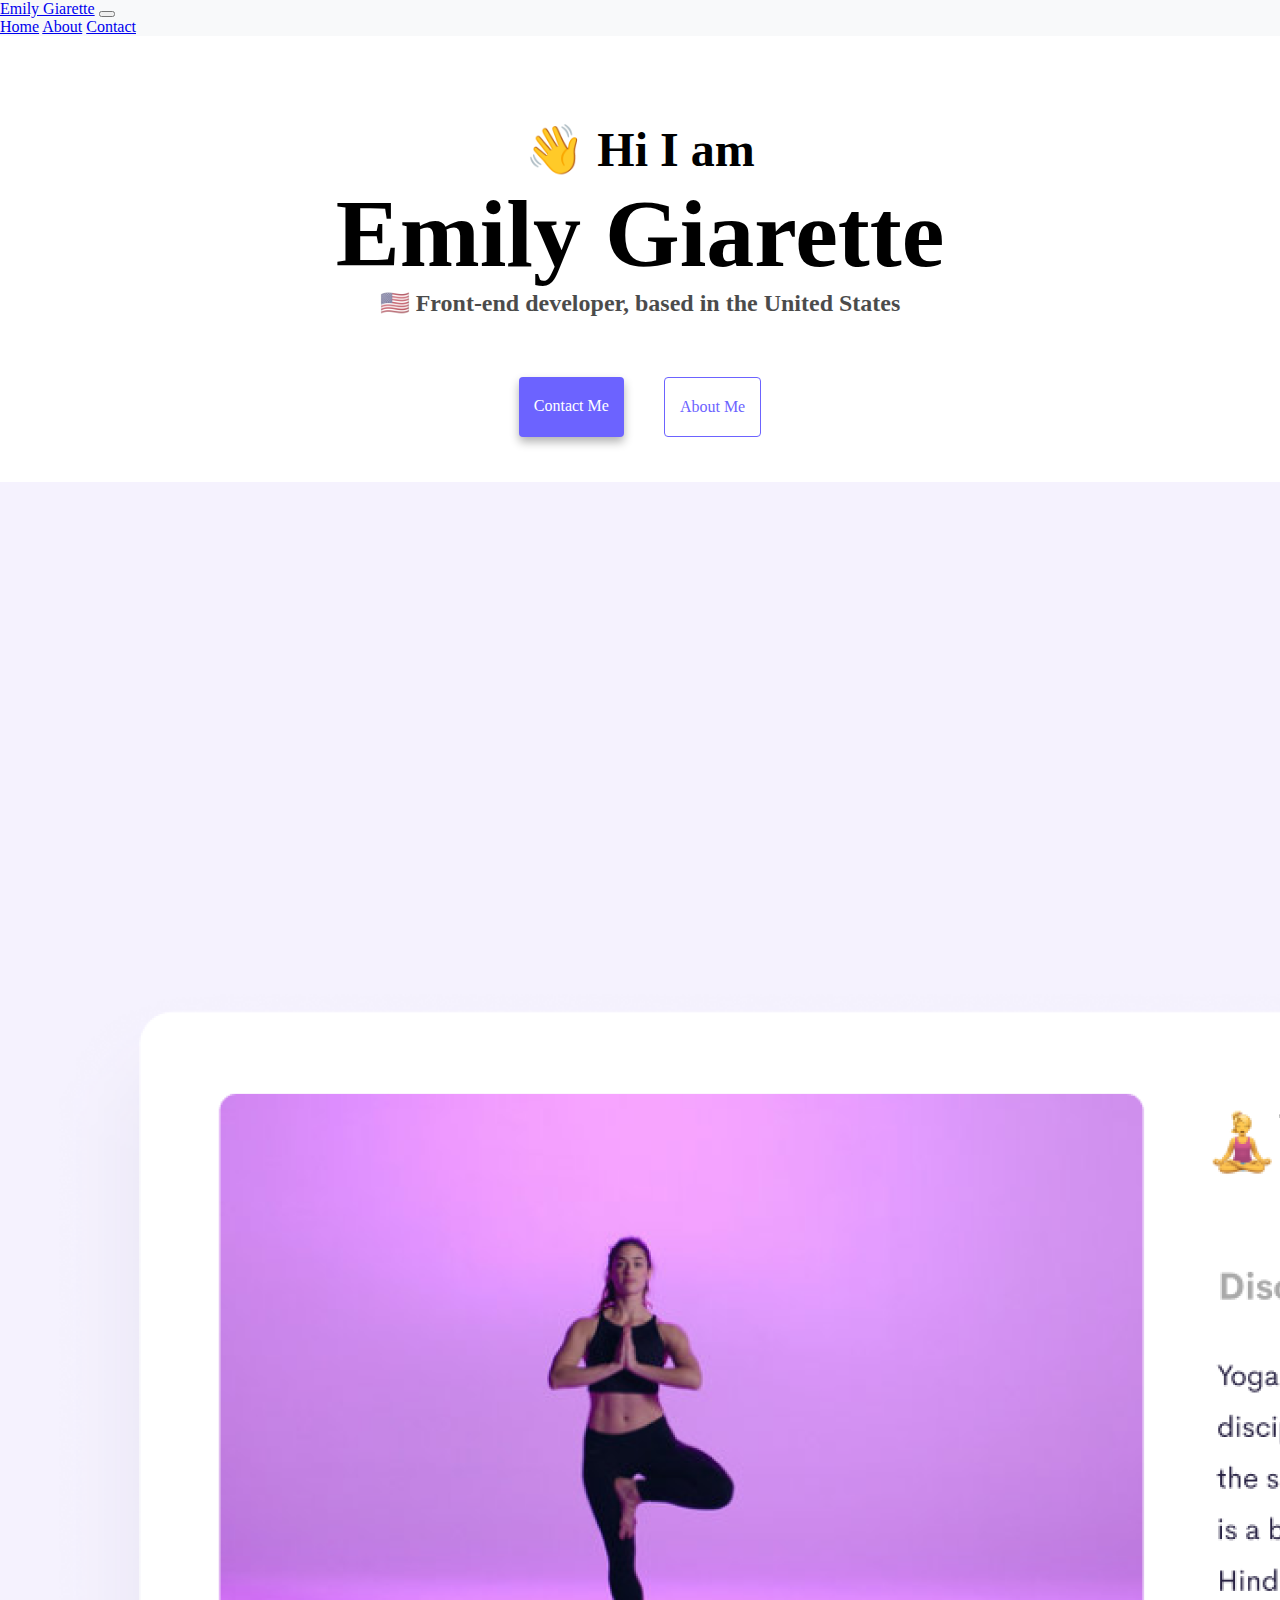
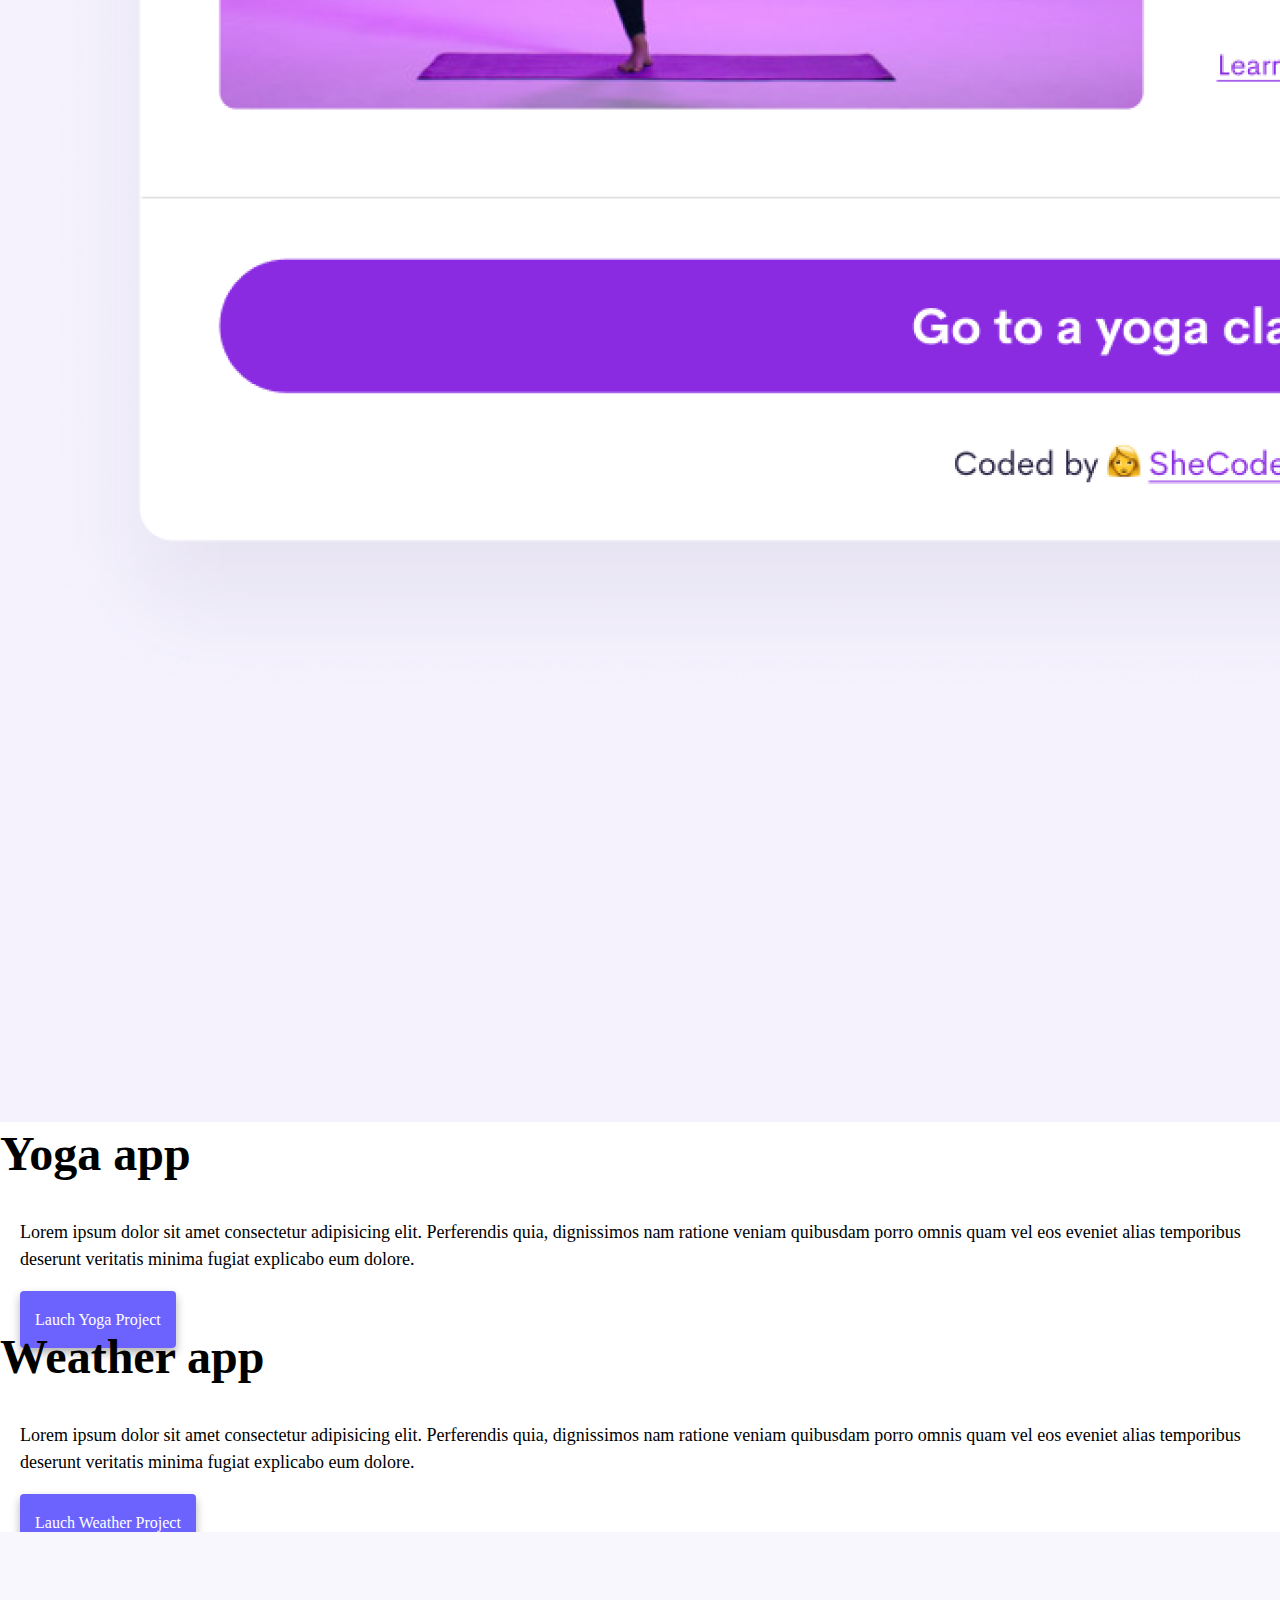
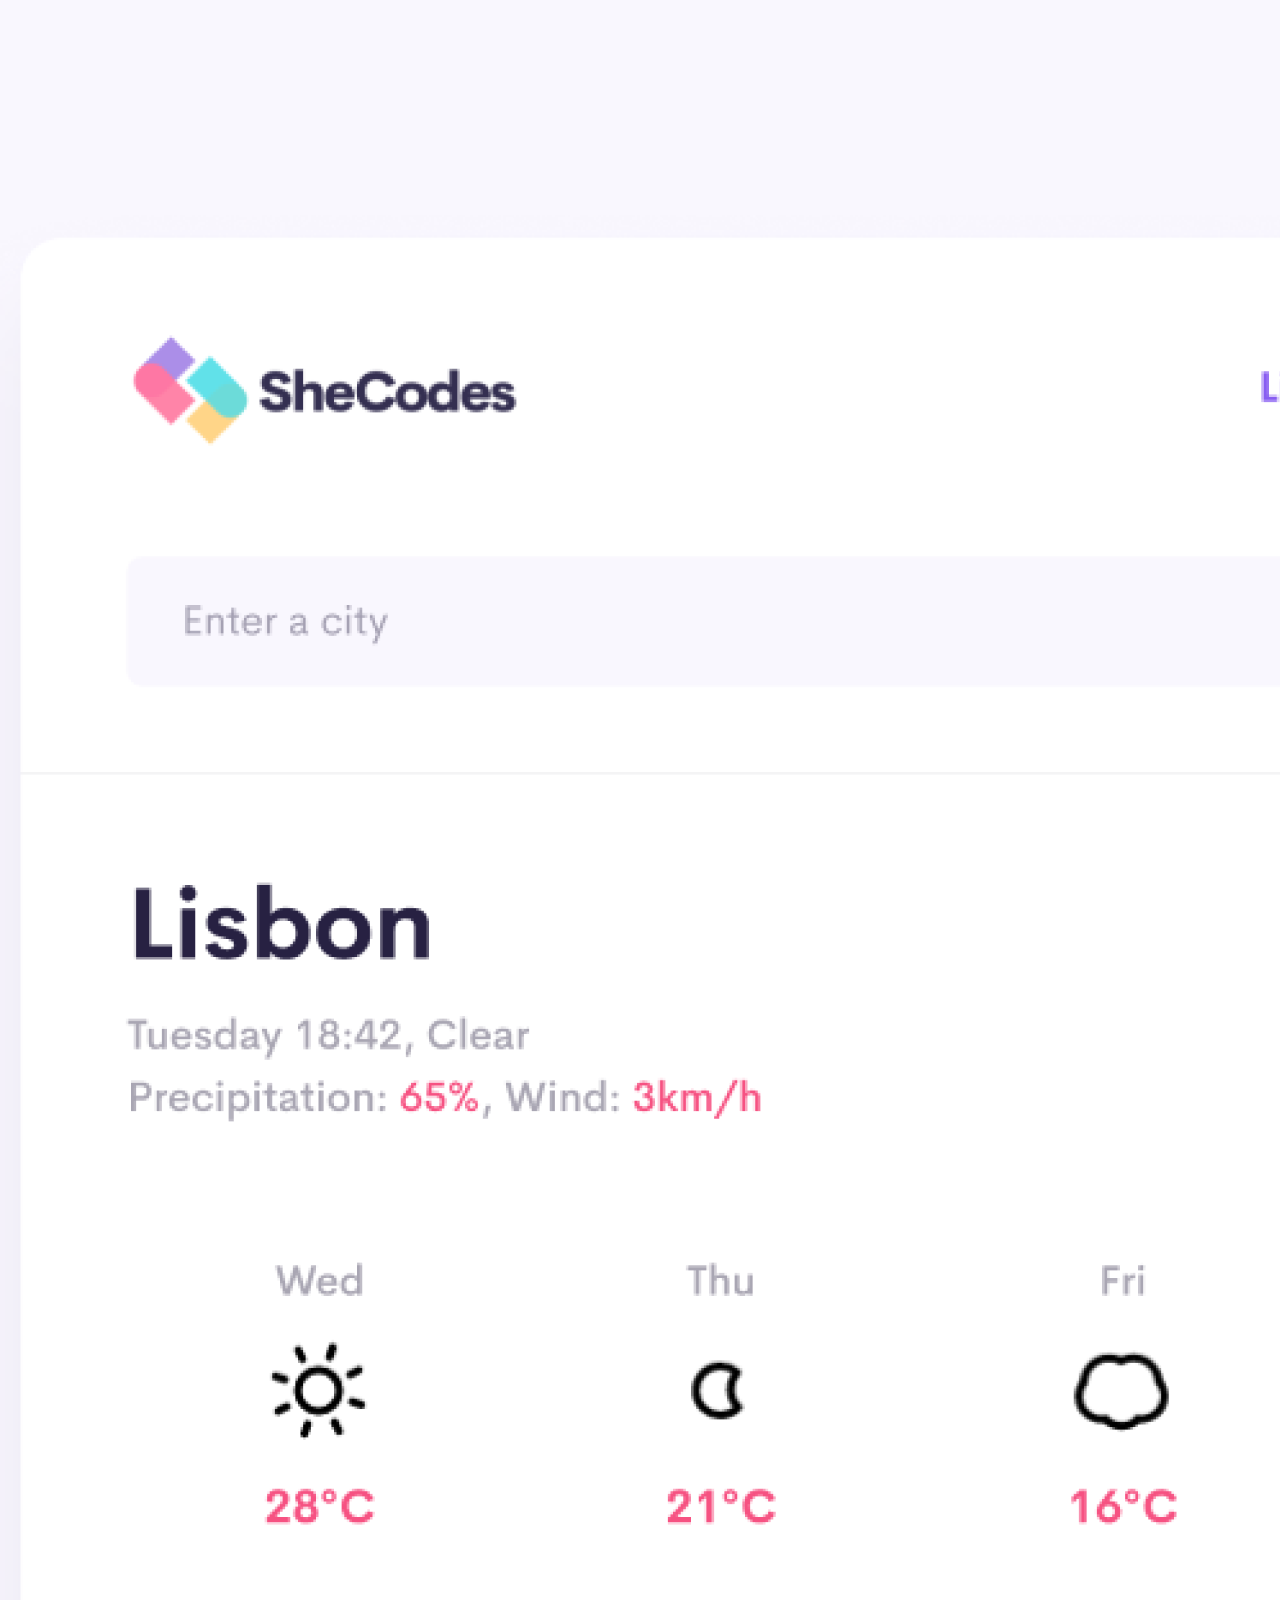
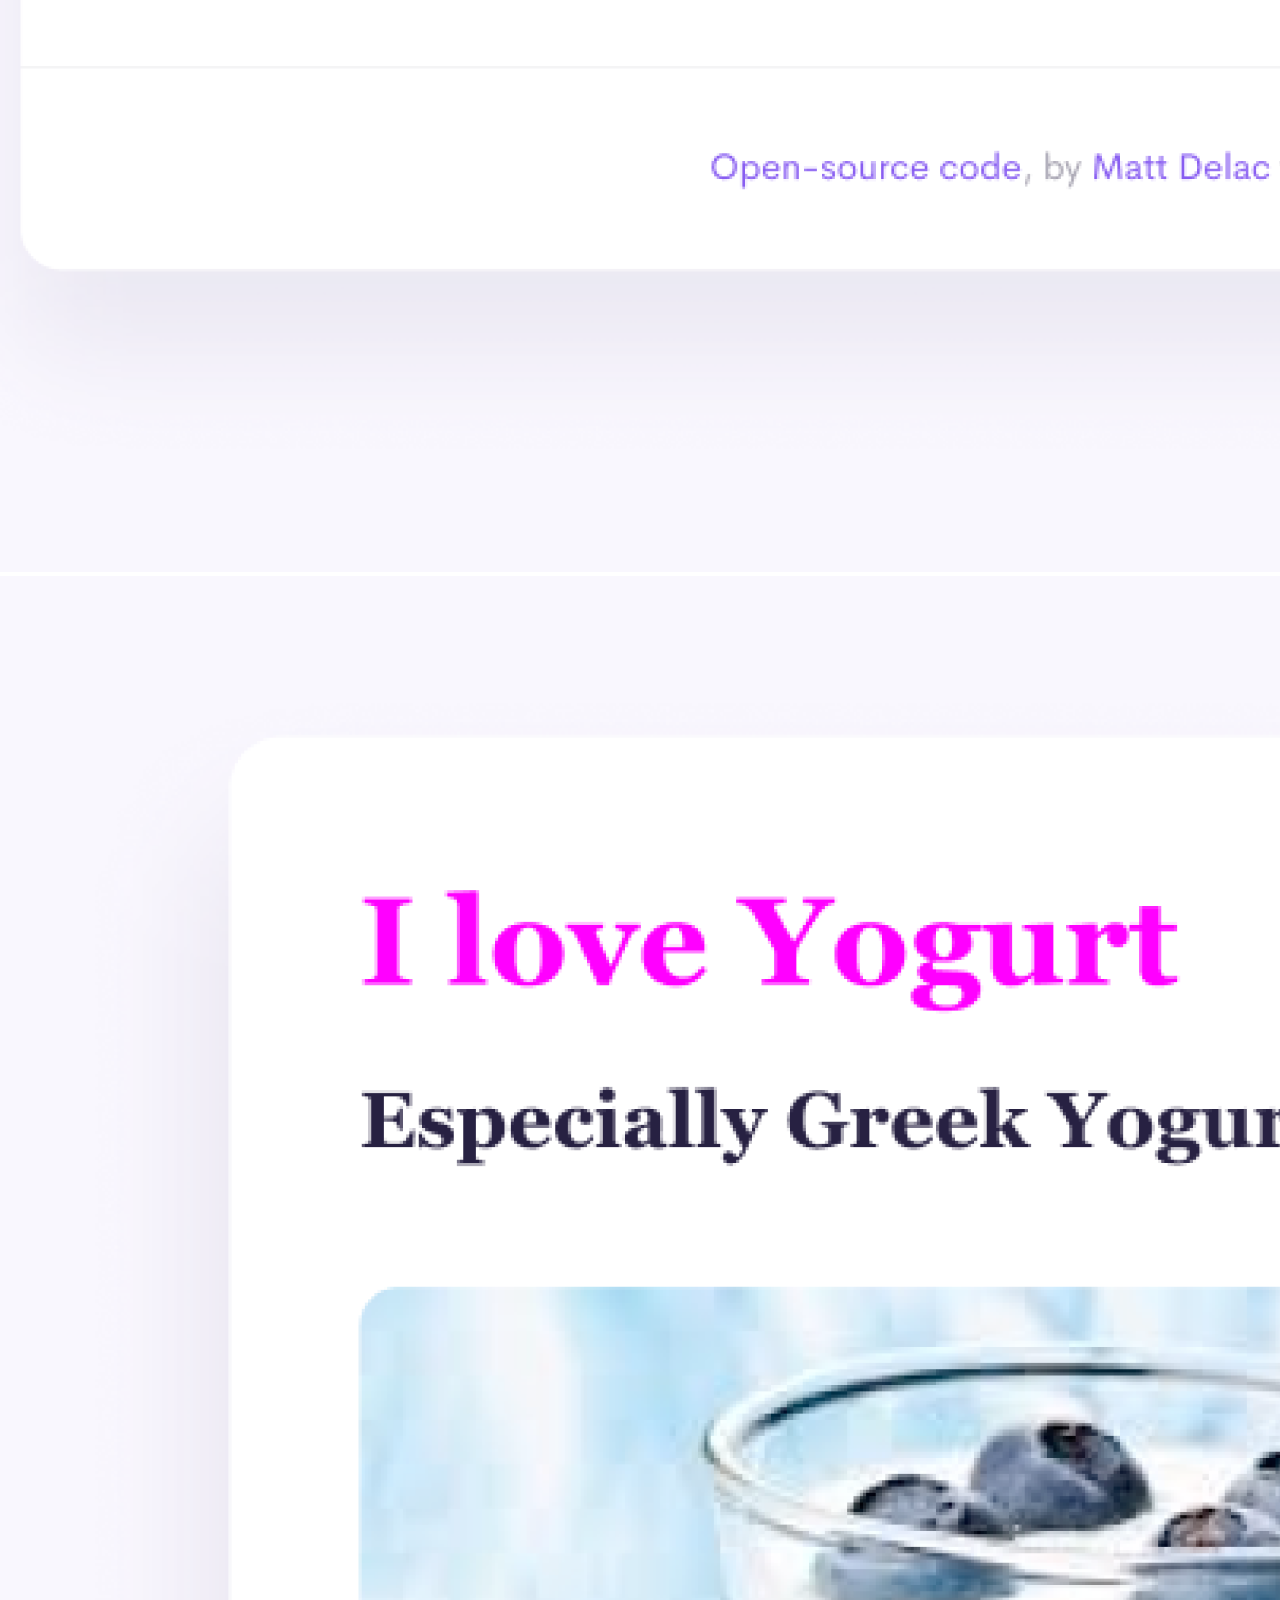
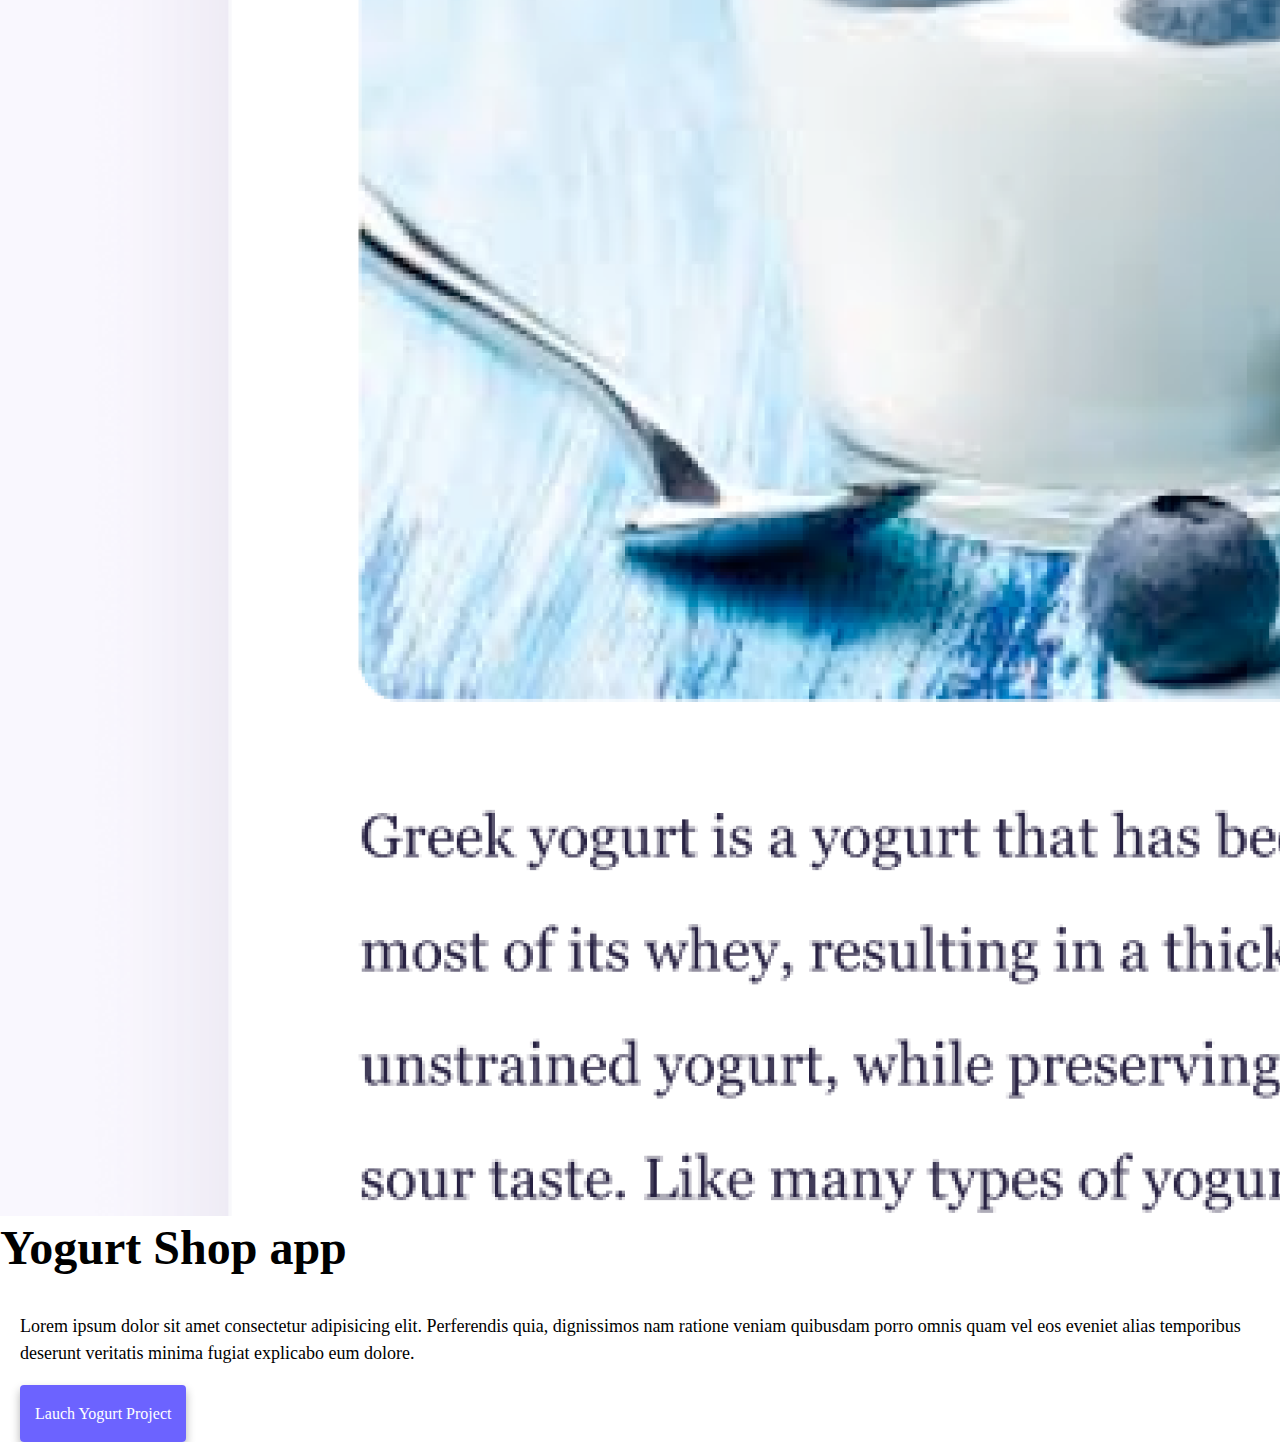
<file: index.html>
<!DOCTYPE html>
<html lang="en">
  <head>
    <meta charset="UTF-8" />
    <meta name="description" content="Hi! I'm Emily Giarette. I'm a designer, web developer, plant enthusiast, collector of hobbies and pet mom. Find out more about me and let's work together.">
    <meta http-equiv="X-UA-Compatible" content="IE=edge" />
    <meta name="viewport" content="width=device-width, initial-scale=1.0" />
    <title>Emily Giarette | Home</title>
    <link rel="stylesheet" href="src/style.css" />
    <link
      href="https://cdn.jsdelivr.net/npm/bootstrap@5.3.0/dist/css/bootstrap.min.css"
      rel="stylesheet"
      integrity="sha384-9ndCyUaIbzAi2FUVXJi0CjmCapSmO7SnpJef0486qhLnuZ2cdeRhO02iuK6FUUVM"
      crossorigin="anonymous"
    />
    <script
      src="https://cdn.jsdelivr.net/npm/bootstrap@5.3.0/dist/js/bootstrap.bundle.min.js"
      integrity="sha384-geWF76RCwLtnZ8qwWowPQNguL3RmwHVBC9FhGdlKrxdiJJigb/j/68SIy3Te4Bkz"
      crossorigin="anonymous"
    ></script>
  </head>
  <body>
    <nav class="navbar fixed-top navbar-expand-md bg-light">
      <div class="container">
        <a class="navbar-brand" href="index.html">Emily Giarette</a>
        <button
          class="navbar-toggler"
          type="button"
          data-bs-toggle="collapse"
          data-bs-target="#navbarNavAltMarkup"
          aria-controls="navbarNavAltMarkup"
          aria-expanded="false"
          aria-label="Toggle navigation"
        >
          <span class="navbar-toggler-icon"></span>
        </button>
        <div class="collapse navbar-collapse" id="navbarNavAltMarkup">
          <div class="navbar-nav">
            <a class="nav-link active" aria-current="page" href="index.html">Home</a>
            <a class="nav-link" href="about.html">About</a>
            <a class="nav-link" href="about.html#contact">Contact</a>
          </div>
        </div>
      </div>
    </nav>
    <h2 class="marg-under-nav text-center">👋 Hi I am</h2>
    <h1 class="text-center">Emily Giarette</h1>
    <h3 class="text-center">
      🇺🇸 Front-end developer, based in the United States
    </h3>
    <div class="navigation-links">
      <a href="about.html#contact" class="primary-link">Contact me</a>
      <a href="about.html" class="about-link">About me</a>
    </div>
    <div class="container">
      <div class="row">
        <div class="col-12 col-md-6 text-center">
          <img src="images/yoga.png" alt= "screenshot of Yoga App" class="img-fluid rounded hp-img" />
        </div>
        <div class="col-12 col-md-6">
          <h2 class="mb-3">Yoga app</h2>
          <p>
            Lorem ipsum dolor sit amet consectetur adipisicing elit. Perferendis
            quia, dignissimos nam ratione veniam quibusdam porro omnis quam vel
            eos eveniet alias temporibus deserunt veritatis minima fugiat
            explicabo eum dolore.
          </p>
          <div class="mt-3">
            <a href="#" class="primary-link">Lauch Yoga Project</a>
          </div>
        </div>
        <div class="row mt-5">
            <div class="col-12 col-md-6 left-col ">
              <h2 class="mb-3">Weather app</h2>
              <p>
                Lorem ipsum dolor sit amet consectetur adipisicing elit. Perferendis
                quia, dignissimos nam ratione veniam quibusdam porro omnis quam vel
                eos eveniet alias temporibus deserunt veritatis minima fugiat
                explicabo eum dolore.
              </p>
              <div class="mt-3">
                <a href="#" class="primary-link">Lauch Weather Project</a>
              </div>
            </div>
            <div class="col-12 col-md-6 text-center right-col">
              <img src="images/weather.png" alt= "screenshot of Weather App" class="img-fluid rounded hp-img" />
            </div>
            <div class="row mt-5">
                <div class="col-12 col-md-6 text-center">
                  <img src="images/yogurt.png" alt= "screenshot of Yogurt App" class="img-fluid rounded hp-img" />
                </div>
                <div class="col-12 col-md-6 ">
                  <h2 class="mb-3">Yogurt Shop app</h2>
                  <p>
                    Lorem ipsum dolor sit amet consectetur adipisicing elit. Perferendis
                    quia, dignissimos nam ratione veniam quibusdam porro omnis quam vel
                    eos eveniet alias temporibus deserunt veritatis minima fugiat
                    explicabo eum dolore.
                  </p>
                  <div class="mt-3">
                    <a href="#" class="primary-link">Lauch Yogurt Project</a>
                  </div>
                </div>
      </div>
    </div>
  </body>
</html>
</file>
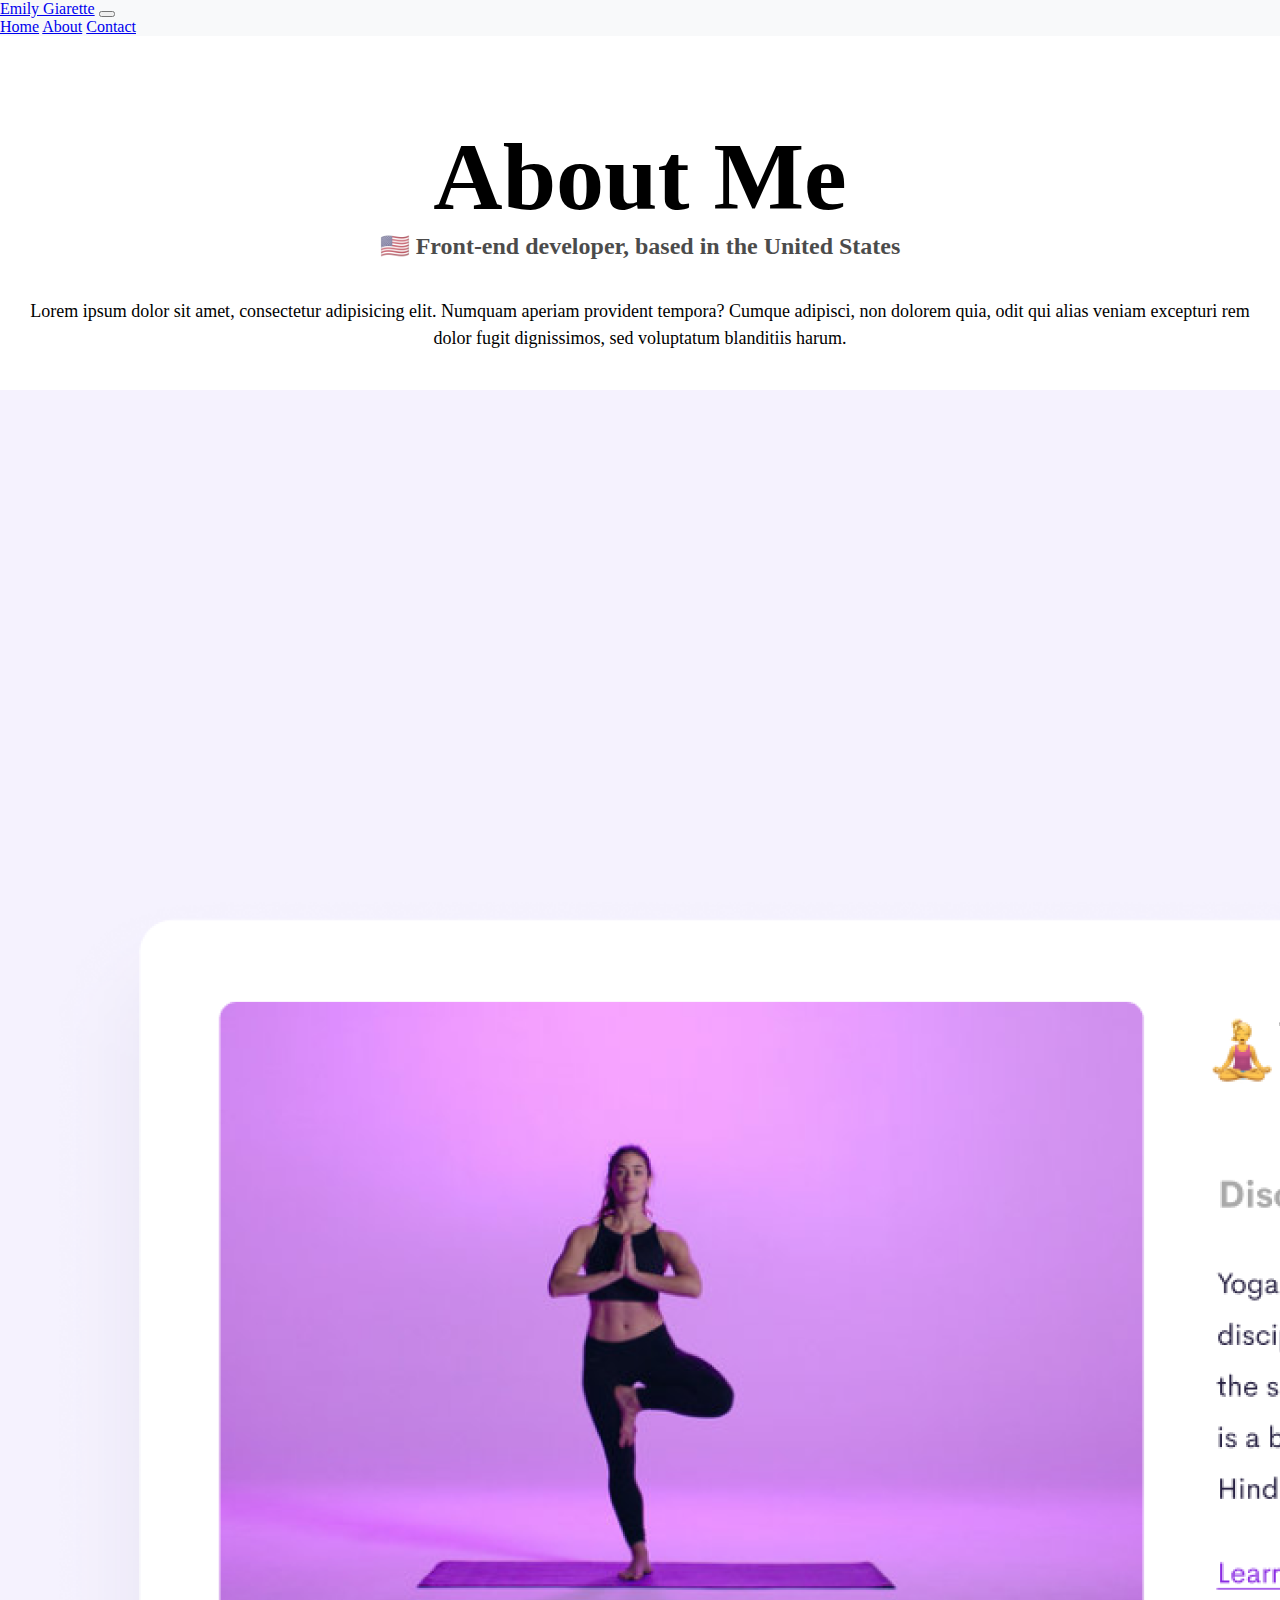
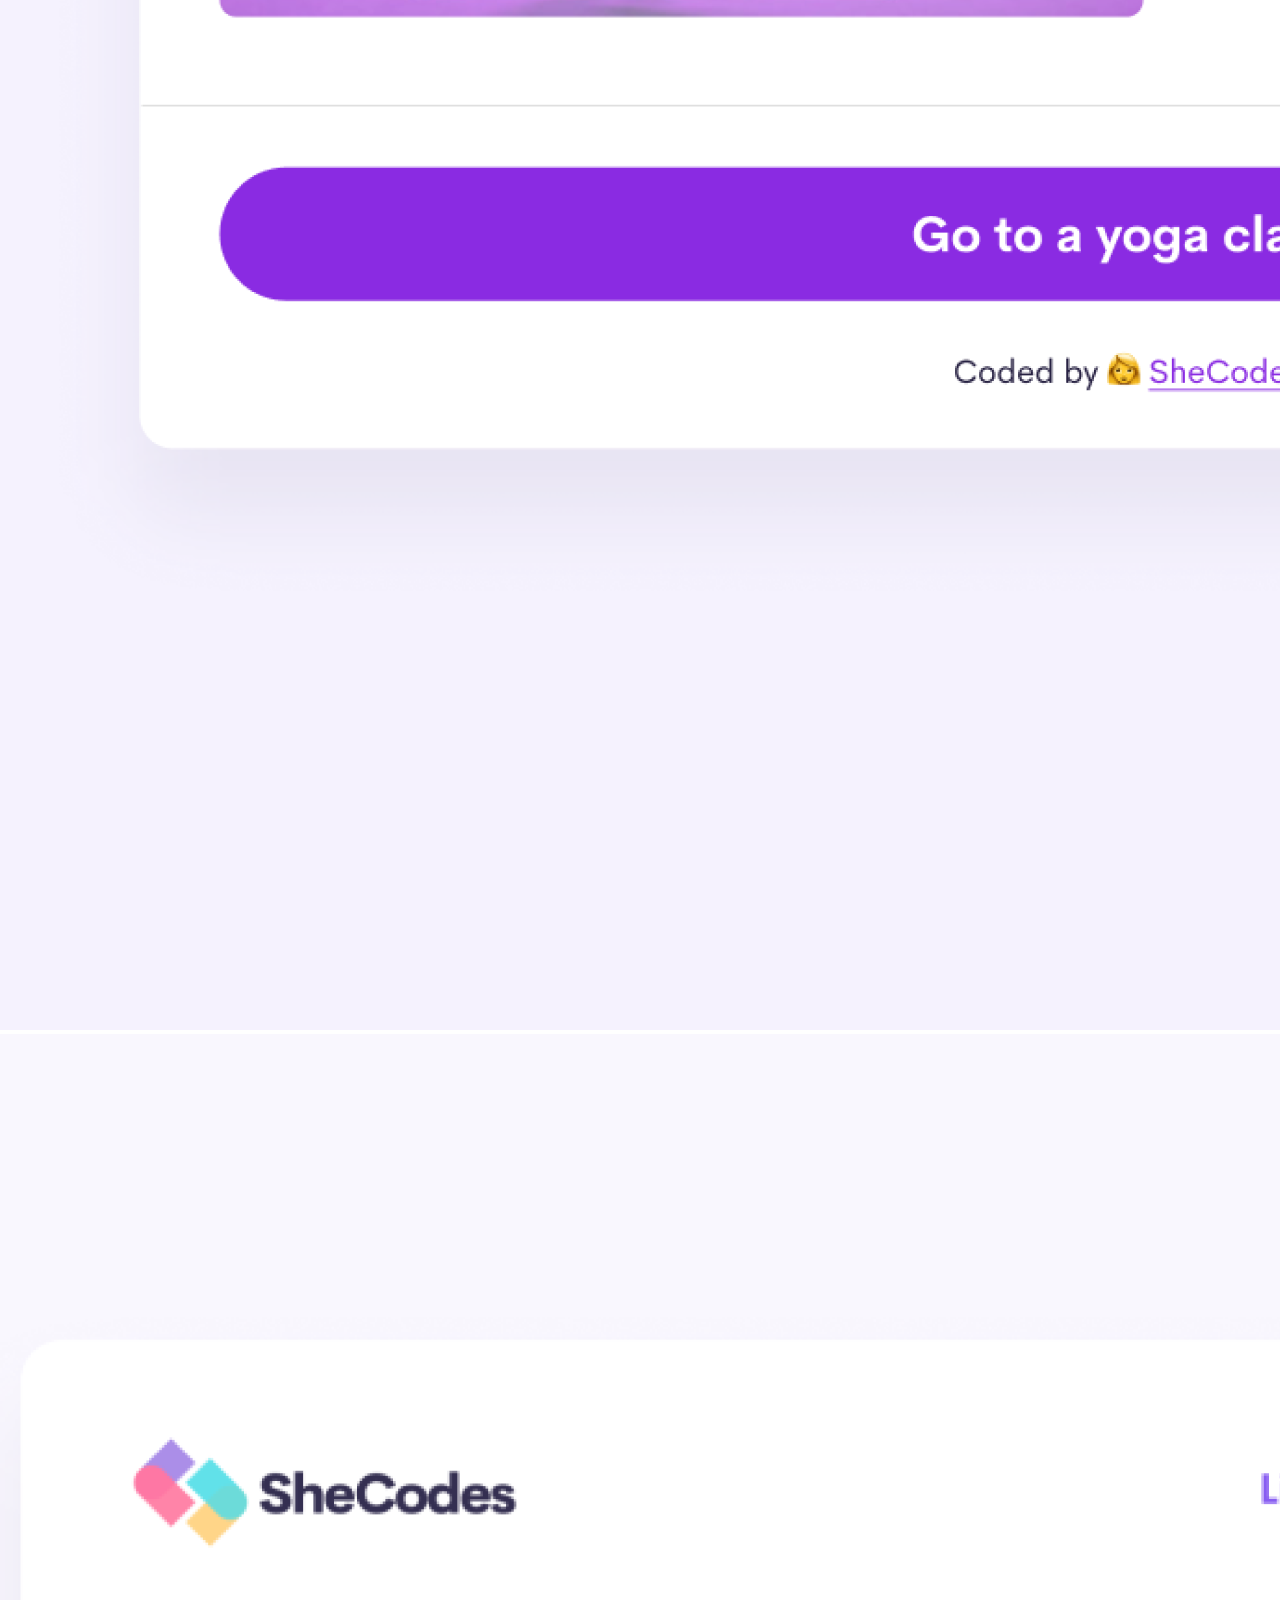
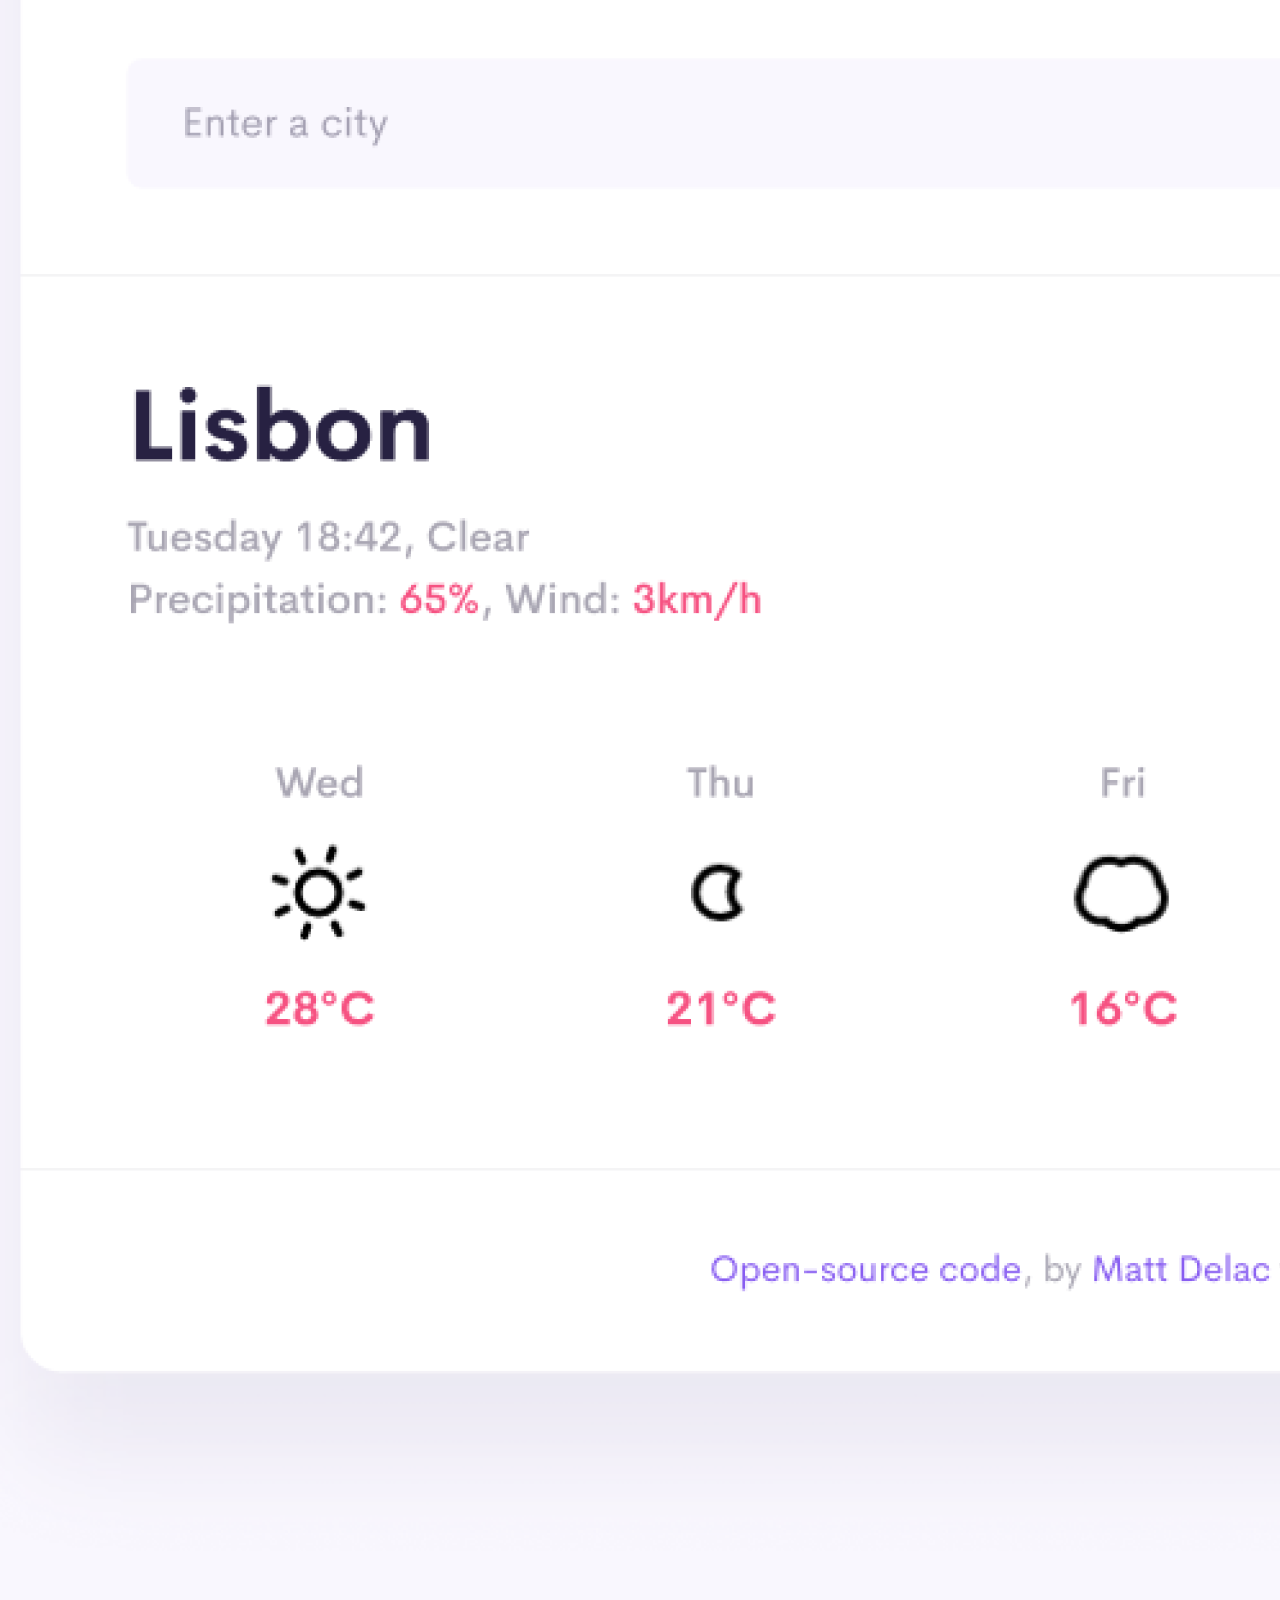
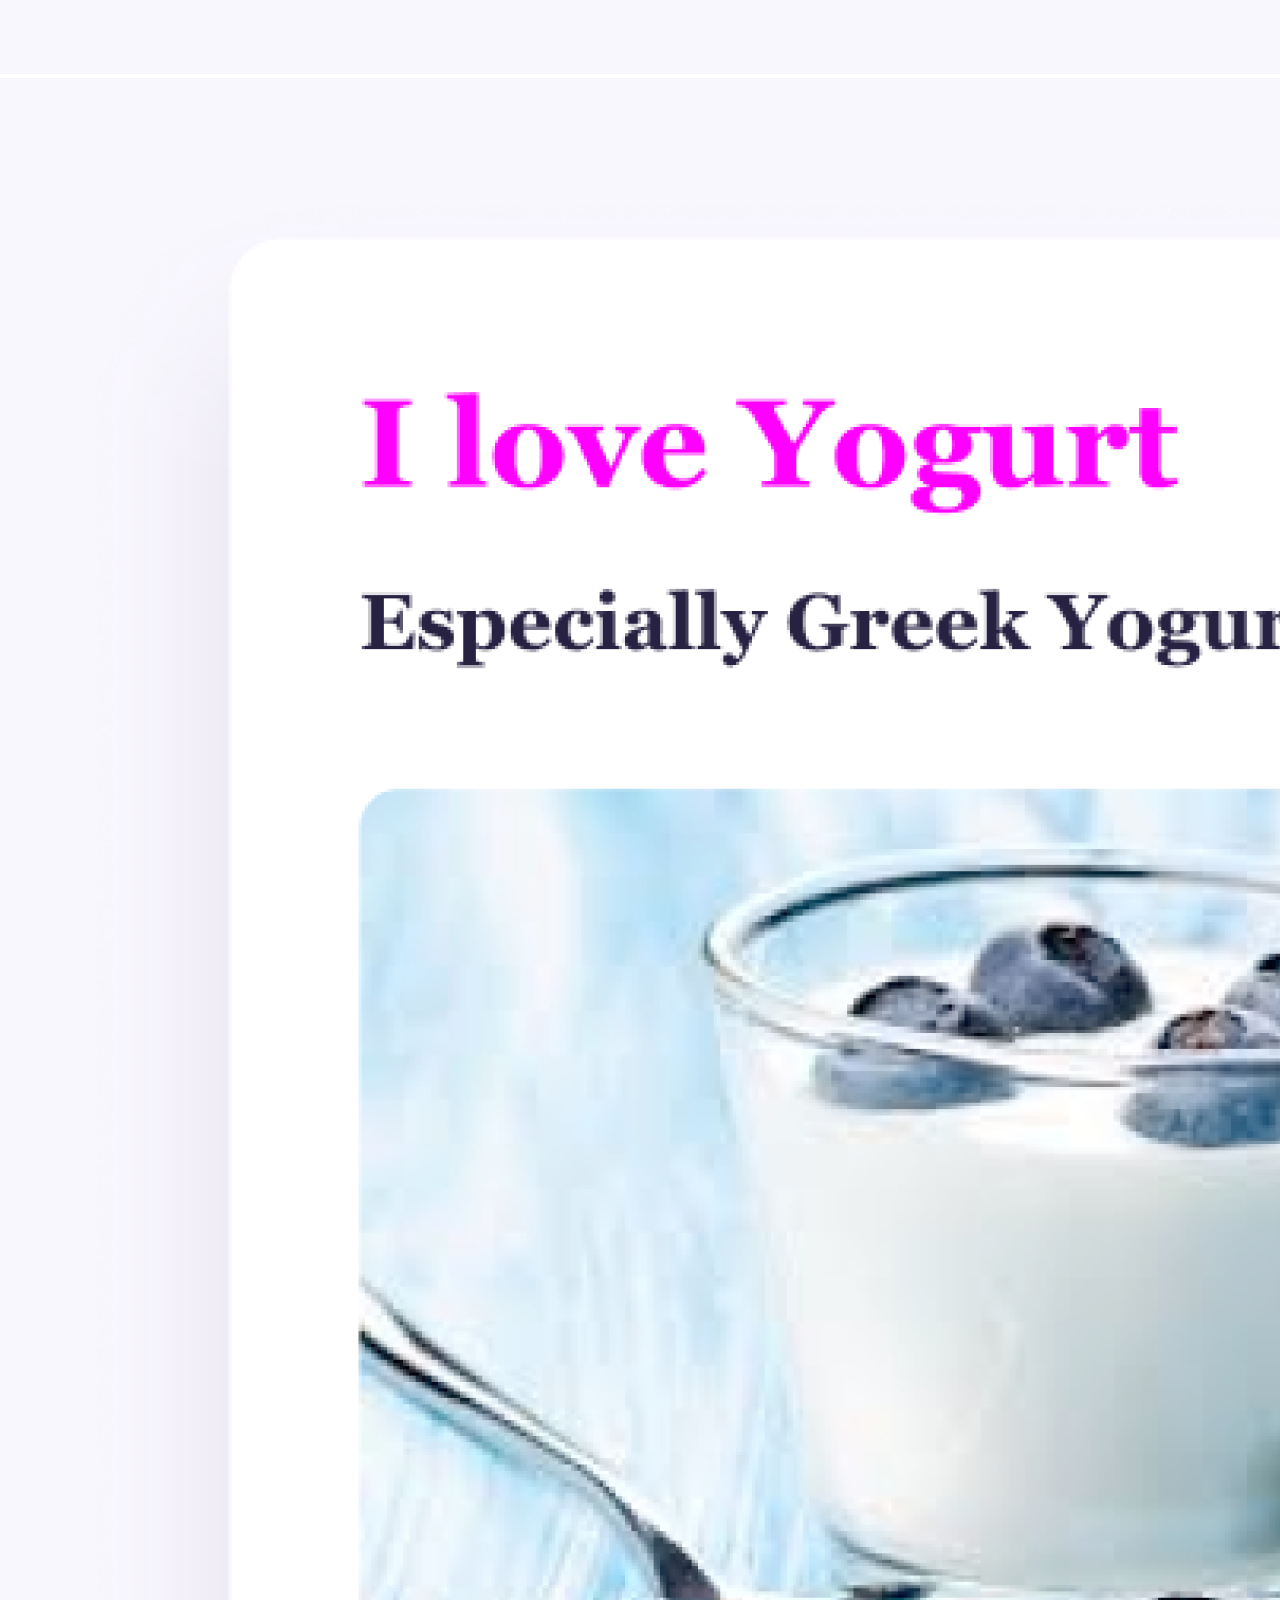
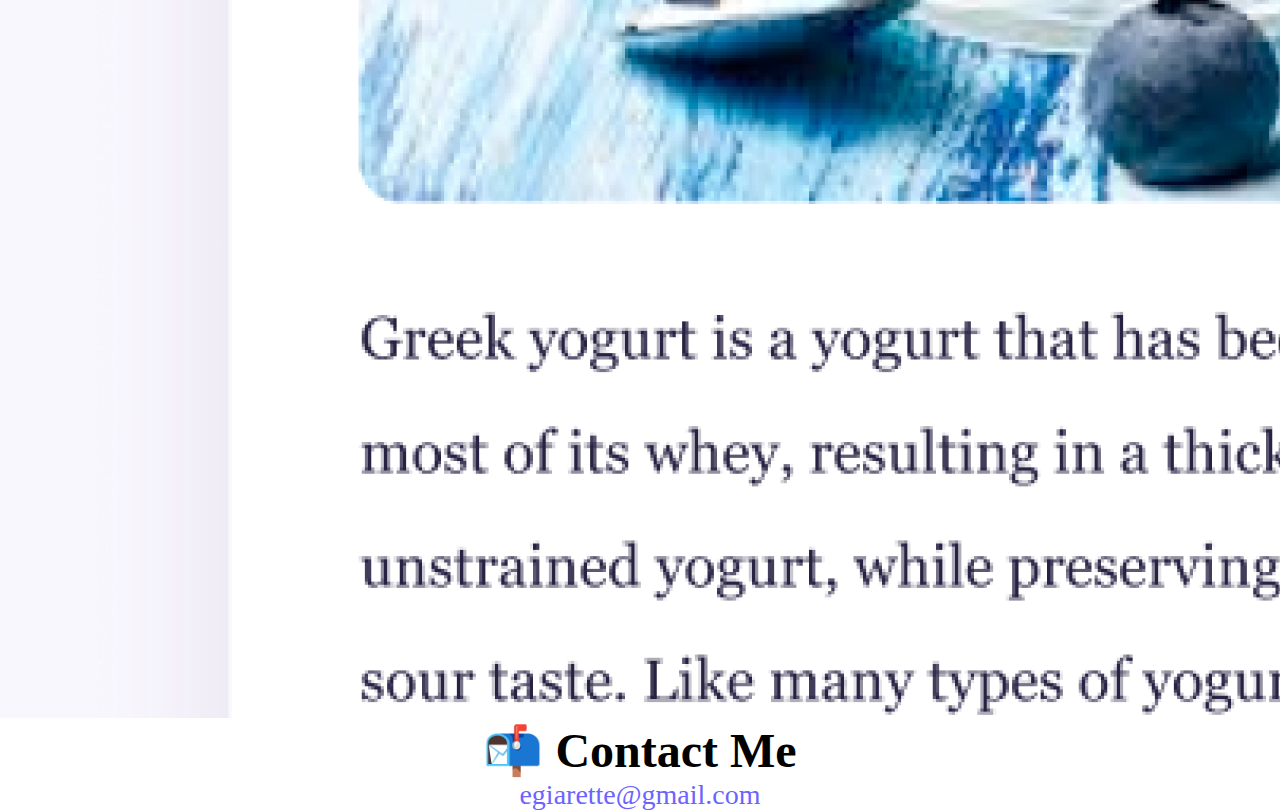
<file: about.html>
<!DOCTYPE html>
<html lang="en">
  <head>
    <meta charset="UTF-8" />
    <meta
      name="description"
      content="Hi! I'm Emily Giarette. I'm a designer, web developer, plant enthusiast, collector of hobbies and pet mom. Find out more about me and let's work together."
    />
    <meta http-equiv="X-UA-Compatible" content="IE=edge" />
    <meta name="viewport" content="width=device-width, initial-scale=1.0" />
    <title>Emily Giarette | About</title>
    <link rel="stylesheet" href="src/style.css" />
    <link
      href="https://cdn.jsdelivr.net/npm/bootstrap@5.3.0/dist/css/bootstrap.min.css"
      rel="stylesheet"
      integrity="sha384-9ndCyUaIbzAi2FUVXJi0CjmCapSmO7SnpJef0486qhLnuZ2cdeRhO02iuK6FUUVM"
      crossorigin="anonymous"
    />
    <script
      src="https://cdn.jsdelivr.net/npm/bootstrap@5.3.0/dist/js/bootstrap.bundle.min.js"
      integrity="sha384-geWF76RCwLtnZ8qwWowPQNguL3RmwHVBC9FhGdlKrxdiJJigb/j/68SIy3Te4Bkz"
      crossorigin="anonymous"
    ></script>
  </head>
  <body>
    <nav class="navbar fixed-top navbar-expand-md bg-light">
      <div class="container">
        <a class="navbar-brand" href="index.html">Emily Giarette</a>
        <button
          class="navbar-toggler"
          type="button"
          data-bs-toggle="collapse"
          data-bs-target="#navbarNavAltMarkup"
          aria-controls="navbarNavAltMarkup"
          aria-expanded="false"
          aria-label="Toggle navigation"
        >
          <span class="navbar-toggler-icon"></span>
        </button>
        <div class="collapse navbar-collapse" id="navbarNavAltMarkup">
          <div class="navbar-nav">
            <a class="nav-link active" aria-current="page" href="index.html"
              >Home</a
            >
            <a class="nav-link" href="about.html">About</a>
            <a class="nav-link" href="about.html#contact">Contact</a>
          </div>
        </div>
      </div>
    </nav>
    <h1 class="marg-under-nav text-center">About Me</h1>
    <h3 class="text-center">
      🇺🇸 Front-end developer, based in the United States
    </h3>
    <p class="text-center">
      Lorem ipsum dolor sit amet, consectetur adipisicing elit. Numquam aperiam
      provident tempora? Cumque adipisci, non dolorem quia, odit qui alias
      veniam excepturi rem dolor fugit dignissimos, sed voluptatum blanditiis
      harum.
    </p>
    <div class="container">
      <div class="row">
        <div class="col-md-4 p-3 shadow rounded text-center">
          <img
            src="images/yoga.png"
            alt="screenshot of Yoga App"
            class="img-fluid"
          />
        </div>
        <div class="col-md-4 p-3 shadow rounded text-center">
          <img
            src="images/weather.png"
            alt="screenshot of Weather App"
            class="img-fluid"
          />
        </div>
        <div class="col-md-4 p-3 shadow rounded text-center">
          <img
            src="images/yogurt.png"
            alt="screenshot of Yogurt App"
            class="img-fluid"
          />
        </div>
      </div>
    </div>
    <div id="contact" class="mt-5">
      <h2 class="text-center">📬 Contact Me</h2>
      <a href="mailto:egiarette@gmail.com" class="email-link"
        >egiarette@gmail.com</a
      >
    </div>
  </body>
</html>
</file>
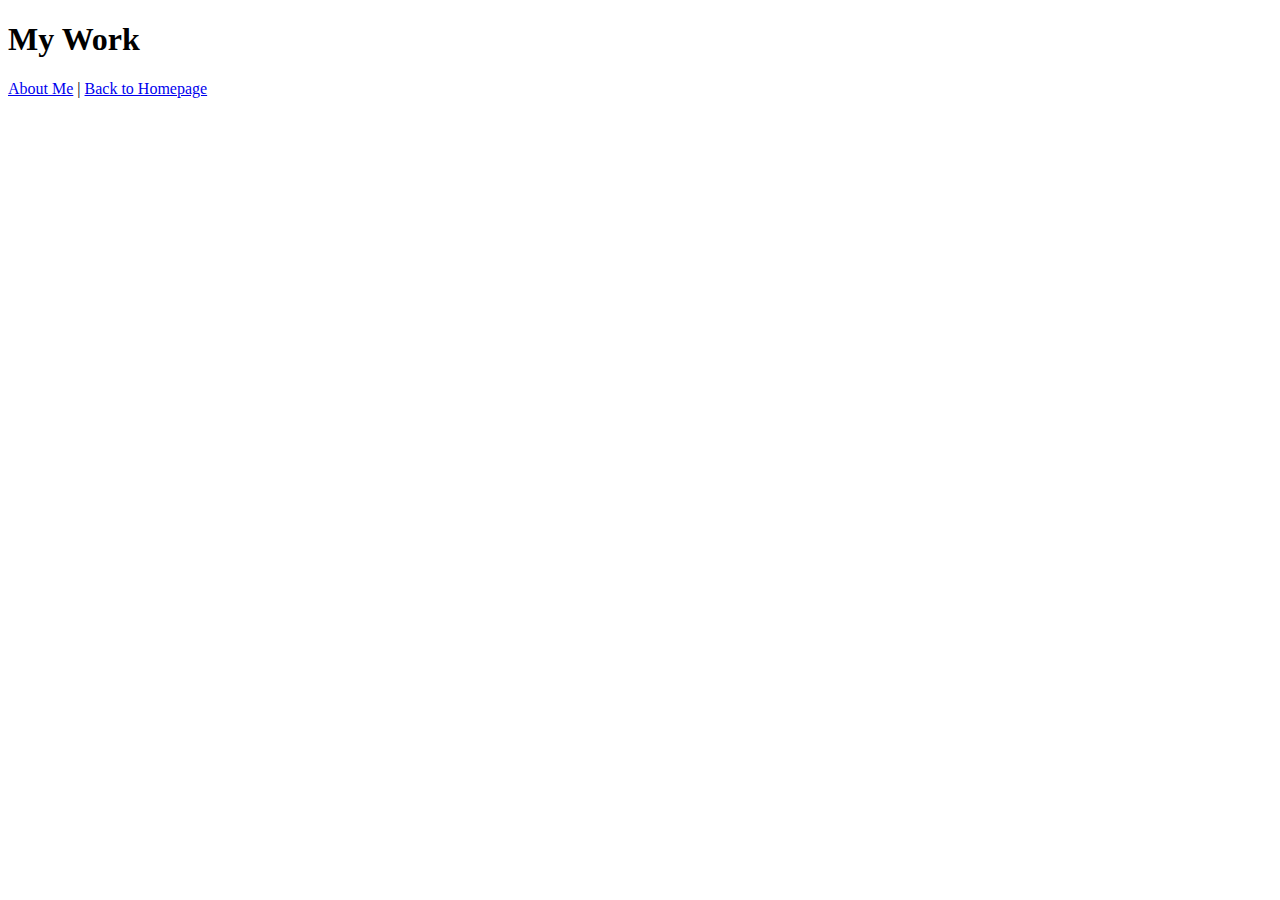
<file: work.html>
<!DOCTYPE html>
<html lang="en">
  <head>
    <meta charset="UTF-8" />
    <meta http-equiv="X-UA-Compatible" content="IE=edge" />
    <meta name="viewport" content="width=device-width, initial-scale=1.0" />
    <title>Work</title>
  </head>
  <body>
    <h1>My Work</h1>
    <p>
      <a href="about.html">About Me</a> |
      <a href="index.html">Back to Homepage</a>
    </p>
  </body>
</html>
</file>
<file: src/style.css>
:root {
  --primary-color: #6c63ff;
  --secondary-color: #f5f2fe;
  --box-shadow: 0 5px 10px rgba(0, 0, 0, 0.3);
}

body {
  margin: 0;
}

h1,
h2,
h3 {
  margin: 0;
}

h1 {
  font-size: 96px !important;
}

h2 {
  font-size: 48px !important;
}

h3 {
  font-size: 24px !important;
  opacity: 0.7;
}

p {
  padding: 20px;
  border-radius: 4px;
  font-size: 18px;
  line-height: 1.5;
}

.navigation-links {
  display: flex;
  margin-top: 40px;
  margin-bottom: 25px;
  justify-content: center;
}

.primary-link {
  background: var(--primary-color);
  box-shadow: var(--box-shadow);
  color: white;
  margin: 20px;
  border-radius: 4px;
  padding: 20px 15px;
  text-decoration: none;
  text-transform: capitalize;
}

.about-link {
  color: var(--primary-color);
  border: 1px solid var(--primary-color);
  margin: 20px;
  border-radius: 4px;
  padding: 20px 15px;
  text-decoration: none;
  text-transform: capitalize;
}

.homepage-link {
  color: var(--primary-color);
  text-align: center;
  display: block;
}

.about-paragraphs {
  display: flex;
  margin: 30px 0;
}

.about-paragraphs p {
  margin: 10px;
}

.email-link {
  display: flex;
  justify-content: center;
  color: var(--primary-color);
  font-size: 28px;
  text-decoration: none;
}

.email-link:hover {
  text-decoration: underline;
}

.text-center {
  text-align: center;
}

.bg-light {
  background-color: #f8f9fa !important;
}

.marg-under-nav {
  margin-top: 85px;
}

@media (max-width: 768px) {
  h1 {
    font-size: 64px !important;
  }

  .hp-img {
    width: 50%;
    margin: 50px;
  }

  .left-col {
    order: 2;
  }

  .right-col {
    order: 1;
  }
}
</file>
